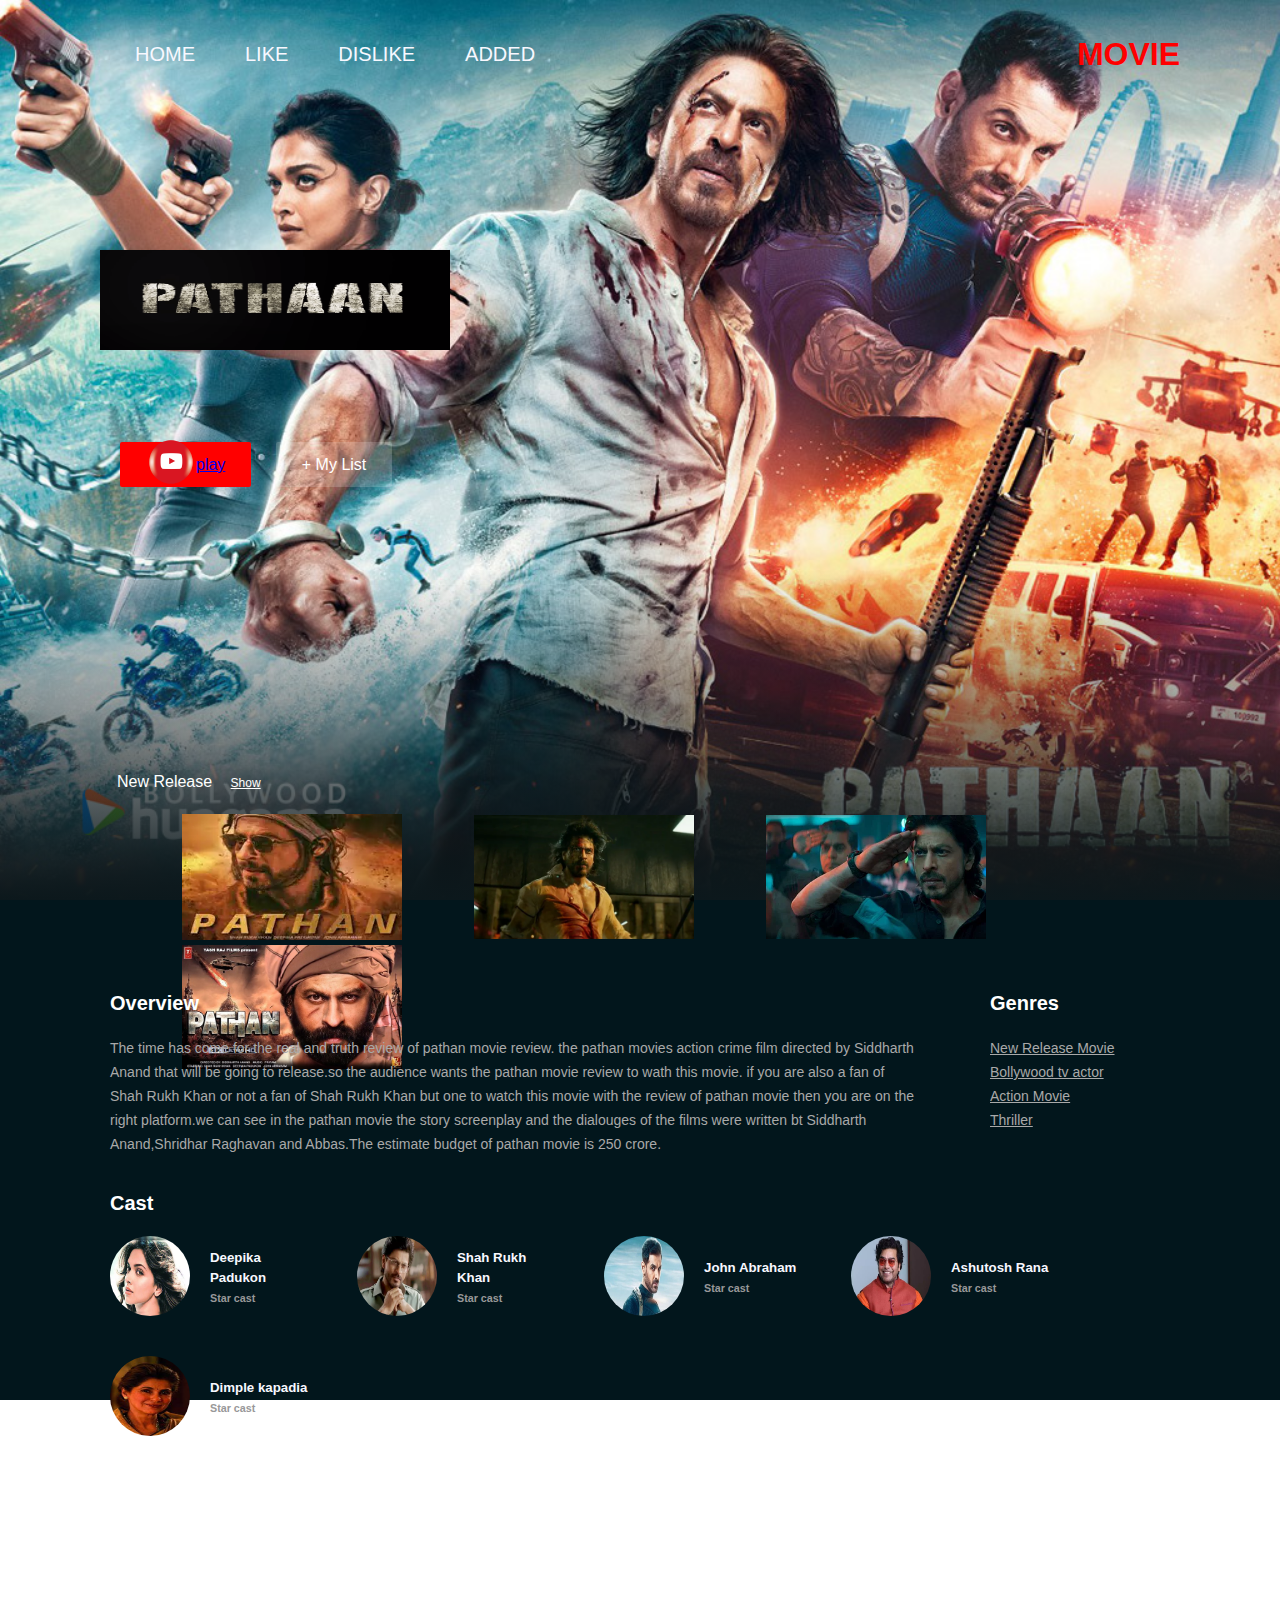
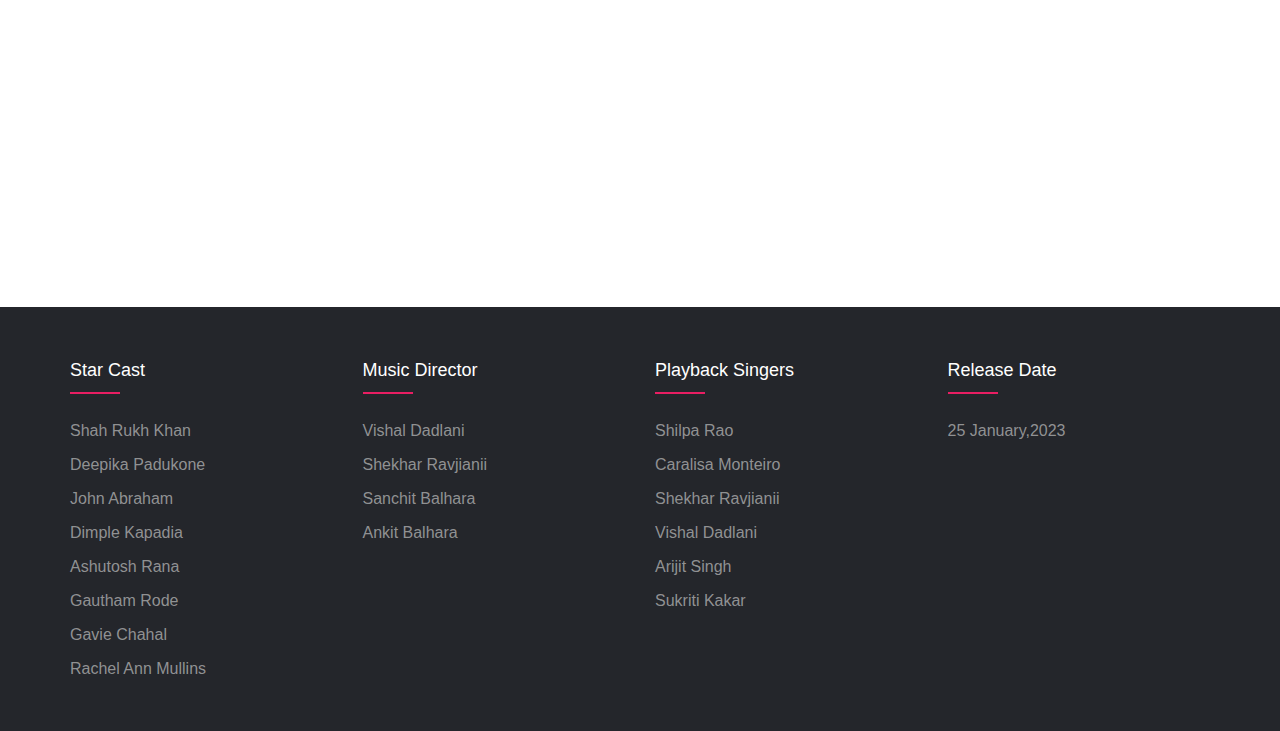
<file: index.html>
<!DOCTYPE html>
<html lang="en">

<head>
    <meta charset="UTF-8">
    <meta http-equiv="X-UA-Compatible" content="IE=edge">
    <meta name="viewport" content="width=device-width, initial-scale=1.0">
    <title>Document</title>
    <link rel="stylesheet" href="style.css">
    <link rel="stylesheet" type="text/css" href=" https://cdnjs.cloudflare.com/ajax/libs/font-awesome/6.2.1/css/all.min.css">
</head>

<body>
    <header id="header">
        <ul>
            <li><a href="#" class="active">Home</a></li>
            <li><a href="#" class="active">Like</a></li>
            <li><a href="#" class="active">Dislike</a></li>
            <li><a href="#" class="active">Added</a></li>
        </ul>
        <a href="" class="logo">MOVIE</a>
    </header>
    <section>
        <img src="images/title.png" alt="" class="logon">
        <div class="content">

            <div class="button">
                <span class="btn1"><img src="images/triangle.png" alt="" class="policy"><a href="https://youtu.be/vqu4z34wENw">play</a></span>
                <span class="btn2">+ My List</span>
            </div>
        </div>
    </section>
    <div class="sec">
        <div class="info">
            <span class="title">New Release</span>
            <span class="btn3">Show</span>
        </div>
        <div class="row">
            <div class="col">
                <img src="images/se1.png" alt="">
            </div>
            <div class="col">
                <img src="images/se2.png" alt="">
            </div>
            <div class="col">
                <img src="images/se3.png" alt="">
            </div>
            <div class="col">
                <img src="images/se4.png" alt="">
            </div>
        </div>
        <div class="row2">
            <div class="col1 col">
                <h2>Overview</h2>
                <p>The time has come for the real and truth review of pathan movie review. the pathan movies action crime film directed by Siddharth Anand that will be going to release.so the audience wants the pathan movie review to wath this movie. if
                    you are also a fan of Shah Rukh Khan or not a fan of Shah Rukh Khan but one to watch this movie with the review of pathan movie then you are on the right platform.we can see in the pathan movie the story screenplay and the dialouges
                    of the films were written bt Siddharth Anand,Shridhar Raghavan and Abbas.The estimate budget of pathan movie is 250 crore.
                </p>

            </div>
            <div class="col2 col">
                <h2>Genres</h2>
                <p>New Release Movie</p>
                <p>Bollywood tv actor</p>
                <p>Action Movie</p>
                <p>Thriller</p>
            </div>
        </div>
        <div class="row3">
            <h2>Cast</h2>
            <div class="col1 col">
                <div class="arrow c1">
                    <img src="images/nav.png" alt="">
                </div>
                <div class="arrow1 c1">
                    <h5>Deepika Padukon </h5>
                    <h6>Star cast </h6>
                </div>
            </div>
            <div class="col1 col">
                <div class="arrow c1">
                    <img src="images/nav1.png" alt="">
                </div>
                <div class="arrow1 c1">
                    <h5>Shah Rukh Khan</h5>
                    <h6>Star cast</h6>
                </div>
            </div>
            <div class="col1 col">
                <div class="arrow c1">
                    <img src="images/nav2.png" alt="">
                </div>
                <div class="arrow1 c1">
                    <h5>John Abraham </h5>
                    <h6>Star cast</h6>
                </div>
            </div>
            <div class="col1 col">
                <div class="arrow c1">
                    <img src="images/nav3.png" alt="">
                </div>
                <div class="arrow1 c1">
                    <h5>Ashutosh Rana </h5>
                    <h6>Star cast</h6>
                </div>
            </div>
            <div class="col1 col">
                <div class="arrow c1">
                    <img src="images/nav4.png" alt="">
                </div>
                <div class="arrow1 c1">
                    <h5>Dimple kapadia </h5>
                    <h6>Star cast</h6>
                </div>
            </div>
        </div>
    </div>
    <iframe width="1520" height="500" src="https://www.youtube.com/embed/vqu4z34wENw" title="YouTube video player" frameborder="0" allow="accelerometer; autoplay; clipboard-write; encrypted-media; gyroscope; picture-in-picture; web-share" allowfullscreen></iframe>

    <footer class="footer">
        <div class="container">
            <div class="row">
                <div class="footer-col">
                    <h4>Star Cast</h4>
                    <ul>
                        <li><a href="#">Shah Rukh Khan</a></li>
                        <li><a href="#">Deepika Padukone</a></li>
                        <li><a href="#">John Abraham</a></li>
                        <li><a href="#">Dimple Kapadia</a></li>
                        <li><a href="#">Ashutosh Rana</a></li>
                        <li><a href="#">Gautham Rode</a></li>
                        <li><a href="#">Gavie Chahal</a></li>
                        <li><a href="#">Rachel Ann Mullins</a></li>
                    </ul>
                </div>
                <div class="footer-col">
                    <h4>Music Director</h4>
                    <ul>
                        <li><a href="#">Vishal Dadlani</a></li>
                        <li><a href="#">Shekhar Ravjianii</a></li>
                        <li><a href="#">Sanchit Balhara</a></li>
                        <li><a href="#">Ankit Balhara</a></li>

                    </ul>
                </div>
                <div class="footer-col">
                    <h4>Playback Singers</h4>
                    <ul>
                        <li><a href="#">Shilpa Rao</a></li>
                        <li><a href="#">Caralisa Monteiro</a></li>
                        <li><a href="#">Shekhar Ravjianii</a></li>
                        <li><a href="#">Vishal Dadlani</a></li>
                        <li><a href="#">Arijit Singh</a></li>
                        <li><a href="#">Sukriti kakar</a></li>
                    </ul>
                </div>
                <div class="footer-col">
                    <h4>Release Date</h4>
                    <p>25 January,2023</p>

                </div>
            </div>
        </div>
    </footer>
</body>

</html>
</file>
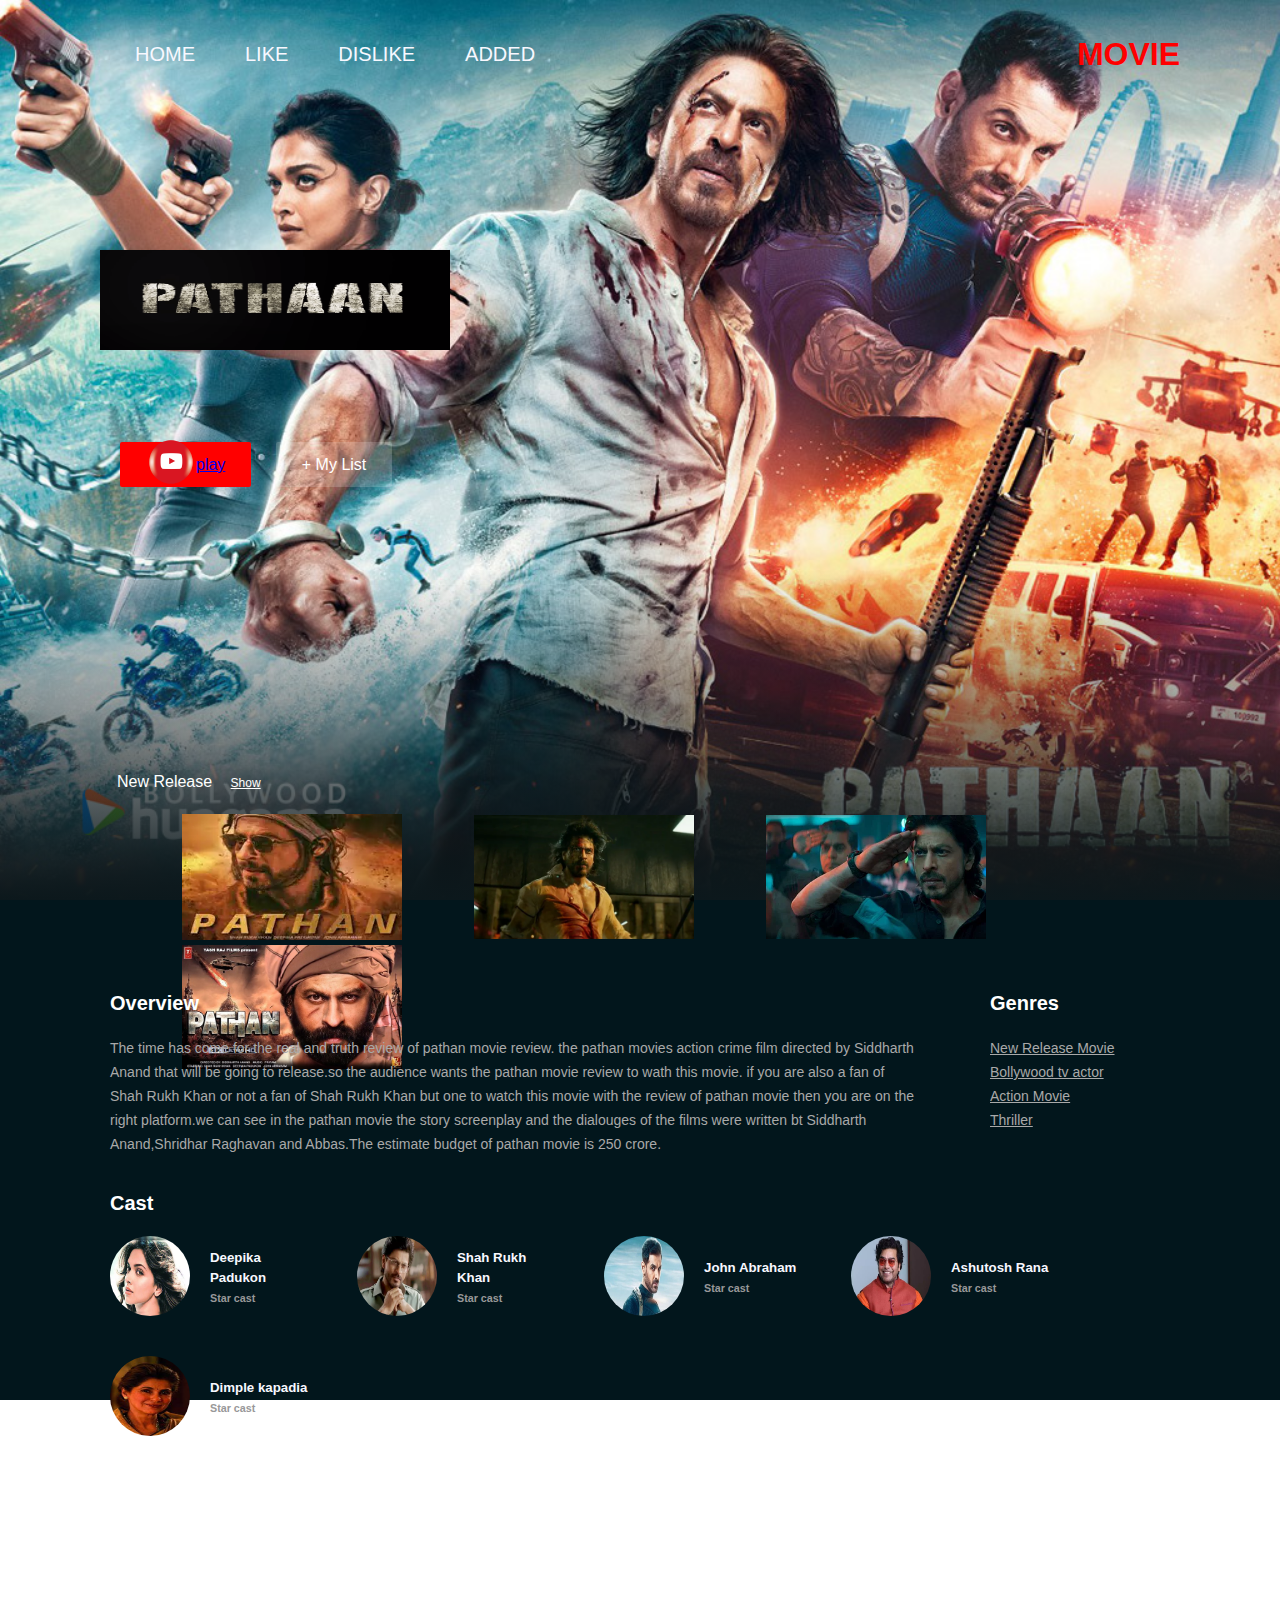
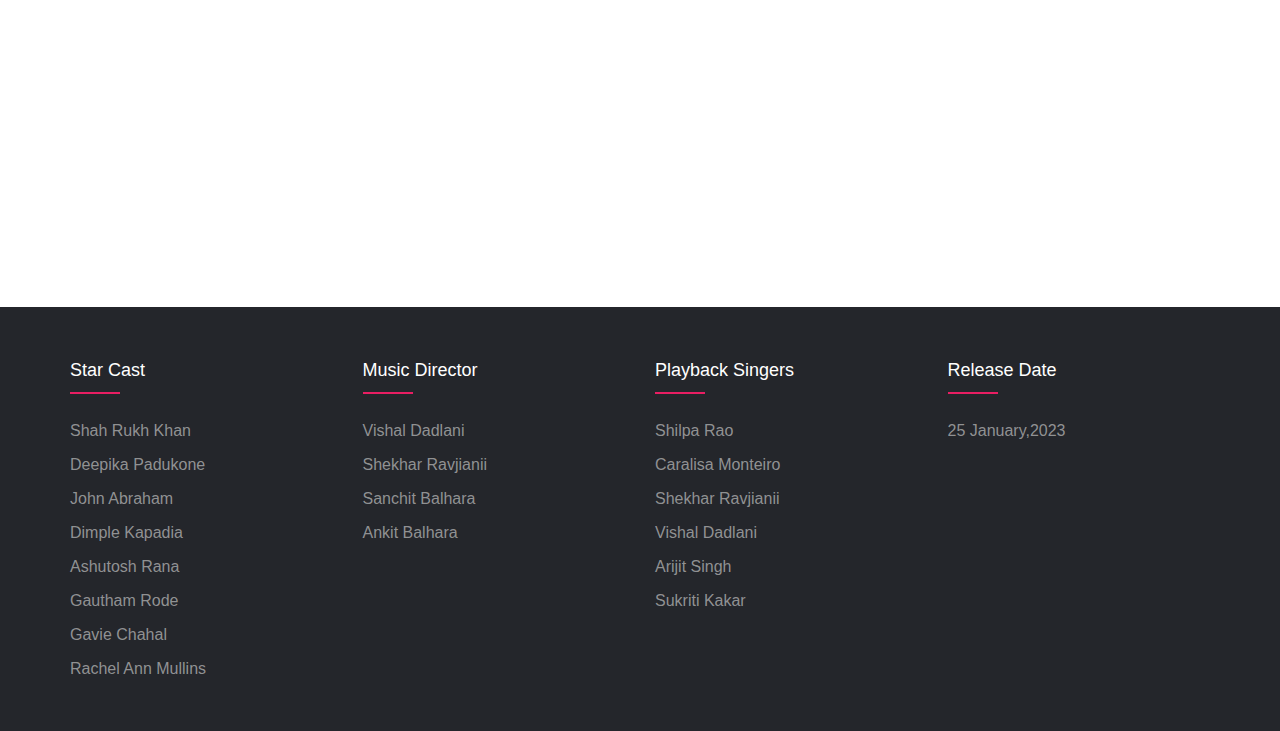
<file: index1.html>
<!DOCTYPE html>
<html lang="en">

<head>
    <meta charset="UTF-8">
    <meta http-equiv="X-UA-Compatible" content="IE=edge">
    <meta name="viewport" content="width=device-width, initial-scale=1.0">
    <title>Document</title>
    <link rel="stylesheet" href="style1.css">
    <link rel="stylesheet" type="text/css" href=" https://cdnjs.cloudflare.com/ajax/libs/font-awesome/6.2.1/css/all.min.css">
</head>

<body>
    <header id="header">
        <ul>
            <li><a href="#" class="active">Home</a></li>
            <li><a href="#" class="active">Like</a></li>
            <li><a href="#" class="active">Dislike</a></li>
            <li><a href="#" class="active">Added</a></li>
        </ul>
        <a href="" class="logo">MOVIE</a>
    </header>
    <section>
        <img src="images/title.png" alt="" class="logon">
        <div class="content">

            <div class="button">
                <span class="btn1"><img src="images/triangle.png" alt="" class="policy"><a href="https://youtu.be/vqu4z34wENw">play</a></span>
                <span class="btn2">+ My List</span>
            </div>
        </div>
    </section>
    <div class="sec">
        <div class="info">
            <span class="title">New Release</span>
            <span class="btn3">Show</span>
        </div>
        <div class="row">
            <div class="col">
                <img src="images/se1.png" alt="">
            </div>
            <div class="col">
                <img src="images/se2.png" alt="">
            </div>
            <div class="col">
                <img src="images/se3.png" alt="">
            </div>
            <div class="col">
                <img src="images/se4.png" alt="">
            </div>
        </div>
        <div class="row2">
            <div class="col1 col">
                <h2>Overview</h2>
                <p>The time has come for the real and truth review of pathan movie review. the pathan movies action crime film directed by Siddharth Anand that will be going to release.so the audience wants the pathan movie review to wath this movie. if
                    you are also a fan of Shah Rukh Khan or not a fan of Shah Rukh Khan but one to watch this movie with the review of pathan movie then you are on the right platform.we can see in the pathan movie the story screenplay and the dialouges
                    of the films were written bt Siddharth Anand,Shridhar Raghavan and Abbas.The estimate budget of pathan movie is 250 crore.
                </p>

            </div>
            <div class="col2 col">
                <h2>Genres</h2>
                <p>New Release Movie</p>
                <p>Bollywood tv actor</p>
                <p>Action Movie</p>
                <p>Thriller</p>
            </div>
        </div>
        <div class="row3">
            <h2>Cast</h2>
            <div class="col1 col">
                <div class="arrow c1">
                    <img src="images/nav.png" alt="">
                </div>
                <div class="arrow1 c1">
                    <h5>Deepika Padukon </h5>
                    <h6>Star cast </h6>
                </div>
            </div>
            <div class="col1 col">
                <div class="arrow c1">
                    <img src="images/nav1.png" alt="">
                </div>
                <div class="arrow1 c1">
                    <h5>Shah Rukh Khan</h5>
                    <h6>Star cast</h6>
                </div>
            </div>
            <div class="col1 col">
                <div class="arrow c1">
                    <img src="images/nav2.png" alt="">
                </div>
                <div class="arrow1 c1">
                    <h5>John Abraham </h5>
                    <h6>Star cast</h6>
                </div>
            </div>
            <div class="col1 col">
                <div class="arrow c1">
                    <img src="images/nav3.png" alt="">
                </div>
                <div class="arrow1 c1">
                    <h5>Ashutosh Rana </h5>
                    <h6>Star cast</h6>
                </div>
            </div>
            <div class="col1 col">
                <div class="arrow c1">
                    <img src="images/nav4.png" alt="">
                </div>
                <div class="arrow1 c1">
                    <h5>Dimple kapadia </h5>
                    <h6>Star cast</h6>
                </div>
            </div>
        </div>
    </div>
    <iframe width="1520" height="500" src="https://www.youtube.com/embed/vqu4z34wENw" title="YouTube video player" frameborder="0" allow="accelerometer; autoplay; clipboard-write; encrypted-media; gyroscope; picture-in-picture; web-share" allowfullscreen></iframe>

    <footer class="footer">
        <div class="container">
            <div class="row">
                <div class="footer-col">
                    <h4>Star Cast</h4>
                    <ul>
                        <li><a href="#">Shah Rukh Khan</a></li>
                        <li><a href="#">Deepika Padukone</a></li>
                        <li><a href="#">John Abraham</a></li>
                        <li><a href="#">Dimple Kapadia</a></li>
                        <li><a href="#">Ashutosh Rana</a></li>
                        <li><a href="#">Gautham Rode</a></li>
                        <li><a href="#">Gavie Chahal</a></li>
                        <li><a href="#">Rachel Ann Mullins</a></li>
                    </ul>
                </div>
                <div class="footer-col">
                    <h4>Music Director</h4>
                    <ul>
                        <li><a href="#">Vishal Dadlani</a></li>
                        <li><a href="#">Shekhar Ravjianii</a></li>
                        <li><a href="#">Sanchit Balhara</a></li>
                        <li><a href="#">Ankit Balhara</a></li>

                    </ul>
                </div>
                <div class="footer-col">
                    <h4>Playback Singers</h4>
                    <ul>
                        <li><a href="#">Shilpa Rao</a></li>
                        <li><a href="#">Caralisa Monteiro</a></li>
                        <li><a href="#">Shekhar Ravjianii</a></li>
                        <li><a href="#">Vishal Dadlani</a></li>
                        <li><a href="#">Arijit Singh</a></li>
                        <li><a href="#">Sukriti kakar</a></li>
                    </ul>
                </div>
                <div class="footer-col">
                    <h4>Release Date</h4>
                    <p>25 January,2023</p>

                </div>
            </div>
        </div>
    </footer>
</body>

</html>
</file>
<file: style.css>
* {
    margin: 0;
    padding: 0;
    box-sizing: border-box;
    font-family: 'segoe UI', sans-serif;
}

body {
    background: url(images/bg.png);
    background-size: cover;
    background-repeat: no-repeat;
    height: 10vh;
}

#header {
    position: absolute;
    top: 0;
    left: 0;
    padding: 30px 100px;
    width: 100%;
    display: flex;
    justify-content: space-between;
    align-items: center;
    z-index: 10000;
}

#header .logo {
    color: red;
    font-weight: 700;
    font-size: 2em;
    text-decoration: none;
}

#header ul {
    display: flex;
    justify-content: center;
    align-items: center;
}

#header ul li {
    list-style: none;
    margin-left: 20px;
    font-size: 20px;
}

#header ul li a {
    text-decoration: none;
    padding: 6px 15px;
    color: ghostwhite;
    border-radius: 2px;
    text-transform: uppercase;
}

#header ul li a:hover {
    background: linear-gradient(45deg, red, rgb(245, 14, 122));
    color: rgb(253, 252, 252);
}

.logon {
    width: 350px;
    height: 100px;
    position: absolute;
    left: 100px;
    top: 250px;
}

.policy {
    position: relative;
    top: 17px;
    height: 50px;
    width: 50px;
    justify-content: center;
    align-items: center;
}

section {
    position: relative;
    width: 100%;
    height: 100vh;
    overflow: hidden;
    display: flex;
    justify-content: center;
    align-items: center;
}

section .content {
    position: absolute;
    left: 2px;
    top: 625px;
}

.button span {
    position: relative;
    top: -205px;
    left: 108px;
    color: white;
    margin: 10px;
    font-weight: 500;
}

.button .btn1 {
    background: red;
    padding: 14px 26px;
    border-radius: 2px;
    transition: 0.5s;
}

.button .btn1:hover {
    opacity: 0.8;
    cursor: pointer;
}

.button .btn2 {
    background: #ffffff2e;
    padding: 14px 26px;
    border-radius: 2px;
    transition: 0.5s;
}

.button .btn2:hover {
    background: #ffff;
    color: red;
    font-weight: 600;
    cursor: pointer;
}

section::before {
    content: '';
    position: absolute;
    bottom: 0;
    left: 0;
    width: 100%;
    height: 330px;
    background: linear-gradient(to top, #0c181c, transparent);
    z-index: -1;
    overflow: hidden;
}

.sec {
    position: relative;
    top: 0;
    height: 500px;
    padding-left: 110px;
    background-color: #02161c;
}

.sec span {
    position: relative;
    margin-bottom: 10px;
    color: #fff;
    margin: 7px;
}

.sec title {
    font-size: 20px;
    font-weight: 600;
}

.sec .btn3 {
    font-size: 12px;
    text-decoration: underline;
}

.info {
    position: absolute;
    top: -130px;
}

.sec .row {
    position: absolute;
    top: -88px;
    height: 200px;
    width: 82%;
}

.sec .row .col {
    width: 220px;
    height: 130px;
    display: flex;
    justify-content: center;
    align-items: center;
    float: left;
    margin-left: 72px;
}

.sec .row .col img {
    width: 100%;
    float: left;
    margin: 5px;
    transition: 0.5s;
}

.sec .row .col img:hover {
    transform: scale(1.1);
    cursor: pointer;
}

.sec .row2 {
    position: absolute;
    top: 88px;
    height: 200px;
    width: 82%;
}

.sec .row2 .col1 {
    width: 810px;
    float: left;
    margin-right: 70px;
}

.sec .row2 .col2 {
    overflow: hidden;
}

.sec .row2 .col p {
    color: #a9a9a9;
    line-height: 24px;
    font-size: 14px;
}

.sec .row2 .col h2 {
    color: #fff;
    margin-bottom: 18px;
    font-size: 20px;
}

.sec .row2 .col2 p {
    text-decoration: underline;
}

.sec .row3 .col1 .arrow img {
    width: 80px;
    height: 80px;
    border-radius: 50%;
}

.sec .row3 {
    position: absolute;
    top: 288px;
    height: 200px;
    width: 82%;
}

.sec .row3 h2 {
    color: #fff;
    font-size: 20px;
}

.row3 .col {
    width: 200px;
    display: flex;
    float: left;
    align-items: center;
    height: 120px;
    margin-right: 47px;
}

.row3 .c1 {
    width: 100px;
    float: left;
    margin-right: 0px;
    line-height: 20px;
}

.sec .row3 .col:last-child {
    margin: 0px;
}

.row3 .c1 h5 {
    color: ghostwhite;
}

.row3 .c1 h6 {
    color: rgb(152, 152, 153);
}


/* FOOTER */

@import url('https://fonts.googleapis.com/css2?family=Open+Sans:wght@400;700&family=Poppins:wght@300;400;500;600;700&family=Roboto:wght@400;700&display=swap');
body {
    line-height: 1.5;
    font-family: 'Poppins', sans-serif;
}

* {
    margin: 0;
    padding: 0;
    box-sizing: border-box;
}

.container {
    max-width: 1170px;
    margin: auto;
}

.row {
    display: flex;
    flex-wrap: wrap;
}

ul {
    list-style: none;
}

.footer {
    background: #24262b;
    padding: 50px 0;
}

.footer-col {
    width: 25%;
    padding: 0 15px;
}

.footer-col h4 {
    font-size: 18px;
    color: #fff;
    text-transform: capitalize;
    margin-bottom: 35px;
    font-weight: 500;
    position: relative;
}

.footer-col h4::before {
    content: '';
    position: absolute;
    left: 0;
    bottom: -10px;
    background-color: #e91e63;
    height: 2px;
    box-sizing: border-box;
    width: 50px;
}

.footer-col ul li:not(:last-child) {
    margin-bottom: 10px
}

.footer-col ul li a {
    font-size: 16px;
    text-transform: capitalize;
    color: #ffff;
    text-decoration: none;
    font-weight: 300;
    color: #bbbb;
    display: block;
    transition: all 0.3s ease;
}

.footer-col ul li a:hover {
    color: #ffff;
    padding-left: 8px;
}

.footer-col P {
    color: #bbbb;
}
</file>
<file: style1.css>
* {
    margin: 0;
    padding: 0;
    box-sizing: border-box;
    font-family: 'segoe UI', sans-serif;
}

body {
    background: url(images/bg.png);
    background-size: cover;
    background-repeat: no-repeat;
    height: 10vh;
}

#header {
    position: absolute;
    top: 0;
    left: 0;
    padding: 30px 100px;
    width: 100%;
    display: flex;
    justify-content: space-between;
    align-items: center;
    z-index: 10000;
}

#header .logo {
    color: red;
    font-weight: 700;
    font-size: 2em;
    text-decoration: none;
}

#header ul {
    display: flex;
    justify-content: center;
    align-items: center;
}

#header ul li {
    list-style: none;
    margin-left: 20px;
    font-size: 20px;
}

#header ul li a {
    text-decoration: none;
    padding: 6px 15px;
    color: ghostwhite;
    border-radius: 2px;
    text-transform: uppercase;
}

#header ul li a:hover {
    background: linear-gradient(45deg, red, rgb(245, 14, 122));
    color: rgb(253, 252, 252);
}

.logon {
    width: 350px;
    height: 100px;
    position: absolute;
    left: 100px;
    top: 250px;
}

.policy {
    position: relative;
    top: 17px;
    height: 50px;
    width: 50px;
    justify-content: center;
    align-items: center;
}

section {
    position: relative;
    width: 100%;
    height: 100vh;
    overflow: hidden;
    display: flex;
    justify-content: center;
    align-items: center;
}

section .content {
    position: absolute;
    left: 2px;
    top: 625px;
}

.button span {
    position: relative;
    top: -205px;
    left: 108px;
    color: white;
    margin: 10px;
    font-weight: 500;
}

.button .btn1 {
    background: red;
    padding: 14px 26px;
    border-radius: 2px;
    transition: 0.5s;
}

.button .btn1:hover {
    opacity: 0.8;
    cursor: pointer;
}

.button .btn2 {
    background: #ffffff2e;
    padding: 14px 26px;
    border-radius: 2px;
    transition: 0.5s;
}

.button .btn2:hover {
    background: #ffff;
    color: red;
    font-weight: 600;
    cursor: pointer;
}

section::before {
    content: '';
    position: absolute;
    bottom: 0;
    left: 0;
    width: 100%;
    height: 330px;
    background: linear-gradient(to top, #0c181c, transparent);
    z-index: -1;
    overflow: hidden;
}

.sec {
    position: relative;
    top: 0;
    height: 500px;
    padding-left: 110px;
    background-color: #02161c;
}

.sec span {
    position: relative;
    margin-bottom: 10px;
    color: #fff;
    margin: 7px;
}

.sec title {
    font-size: 20px;
    font-weight: 600;
}

.sec .btn3 {
    font-size: 12px;
    text-decoration: underline;
}

.info {
    position: absolute;
    top: -130px;
}

.sec .row {
    position: absolute;
    top: -88px;
    height: 200px;
    width: 82%;
}

.sec .row .col {
    width: 220px;
    height: 130px;
    display: flex;
    justify-content: center;
    align-items: center;
    float: left;
    margin-left: 72px;
}

.sec .row .col img {
    width: 100%;
    float: left;
    margin: 5px;
    transition: 0.5s;
}

.sec .row .col img:hover {
    transform: scale(1.1);
    cursor: pointer;
}

.sec .row2 {
    position: absolute;
    top: 88px;
    height: 200px;
    width: 82%;
}

.sec .row2 .col1 {
    width: 810px;
    float: left;
    margin-right: 70px;
}

.sec .row2 .col2 {
    overflow: hidden;
}

.sec .row2 .col p {
    color: #a9a9a9;
    line-height: 24px;
    font-size: 14px;
}

.sec .row2 .col h2 {
    color: #fff;
    margin-bottom: 18px;
    font-size: 20px;
}

.sec .row2 .col2 p {
    text-decoration: underline;
}

.sec .row3 .col1 .arrow img {
    width: 80px;
    height: 80px;
    border-radius: 50%;
}

.sec .row3 {
    position: absolute;
    top: 288px;
    height: 200px;
    width: 82%;
}

.sec .row3 h2 {
    color: #fff;
    font-size: 20px;
}

.row3 .col {
    width: 200px;
    display: flex;
    float: left;
    align-items: center;
    height: 120px;
    margin-right: 47px;
}

.row3 .c1 {
    width: 100px;
    float: left;
    margin-right: 0px;
    line-height: 20px;
}

.sec .row3 .col:last-child {
    margin: 0px;
}

.row3 .c1 h5 {
    color: ghostwhite;
}

.row3 .c1 h6 {
    color: rgb(152, 152, 153);
}


/* FOOTER */

@import url('https://fonts.googleapis.com/css2?family=Open+Sans:wght@400;700&family=Poppins:wght@300;400;500;600;700&family=Roboto:wght@400;700&display=swap');
body {
    line-height: 1.5;
    font-family: 'Poppins', sans-serif;
}

* {
    margin: 0;
    padding: 0;
    box-sizing: border-box;
}

.container {
    max-width: 1170px;
    margin: auto;
}

.row {
    display: flex;
    flex-wrap: wrap;
}

ul {
    list-style: none;
}

.footer {
    background: #24262b;
    padding: 50px 0;
}

.footer-col {
    width: 25%;
    padding: 0 15px;
}

.footer-col h4 {
    font-size: 18px;
    color: #fff;
    text-transform: capitalize;
    margin-bottom: 35px;
    font-weight: 500;
    position: relative;
}

.footer-col h4::before {
    content: '';
    position: absolute;
    left: 0;
    bottom: -10px;
    background-color: #e91e63;
    height: 2px;
    box-sizing: border-box;
    width: 50px;
}

.footer-col ul li:not(:last-child) {
    margin-bottom: 10px
}

.footer-col ul li a {
    font-size: 16px;
    text-transform: capitalize;
    color: #ffff;
    text-decoration: none;
    font-weight: 300;
    color: #bbbb;
    display: block;
    transition: all 0.3s ease;
}

.footer-col ul li a:hover {
    color: #ffff;
    padding-left: 8px;
}

.footer-col P {
    color: #bbbb;
}
</file>
